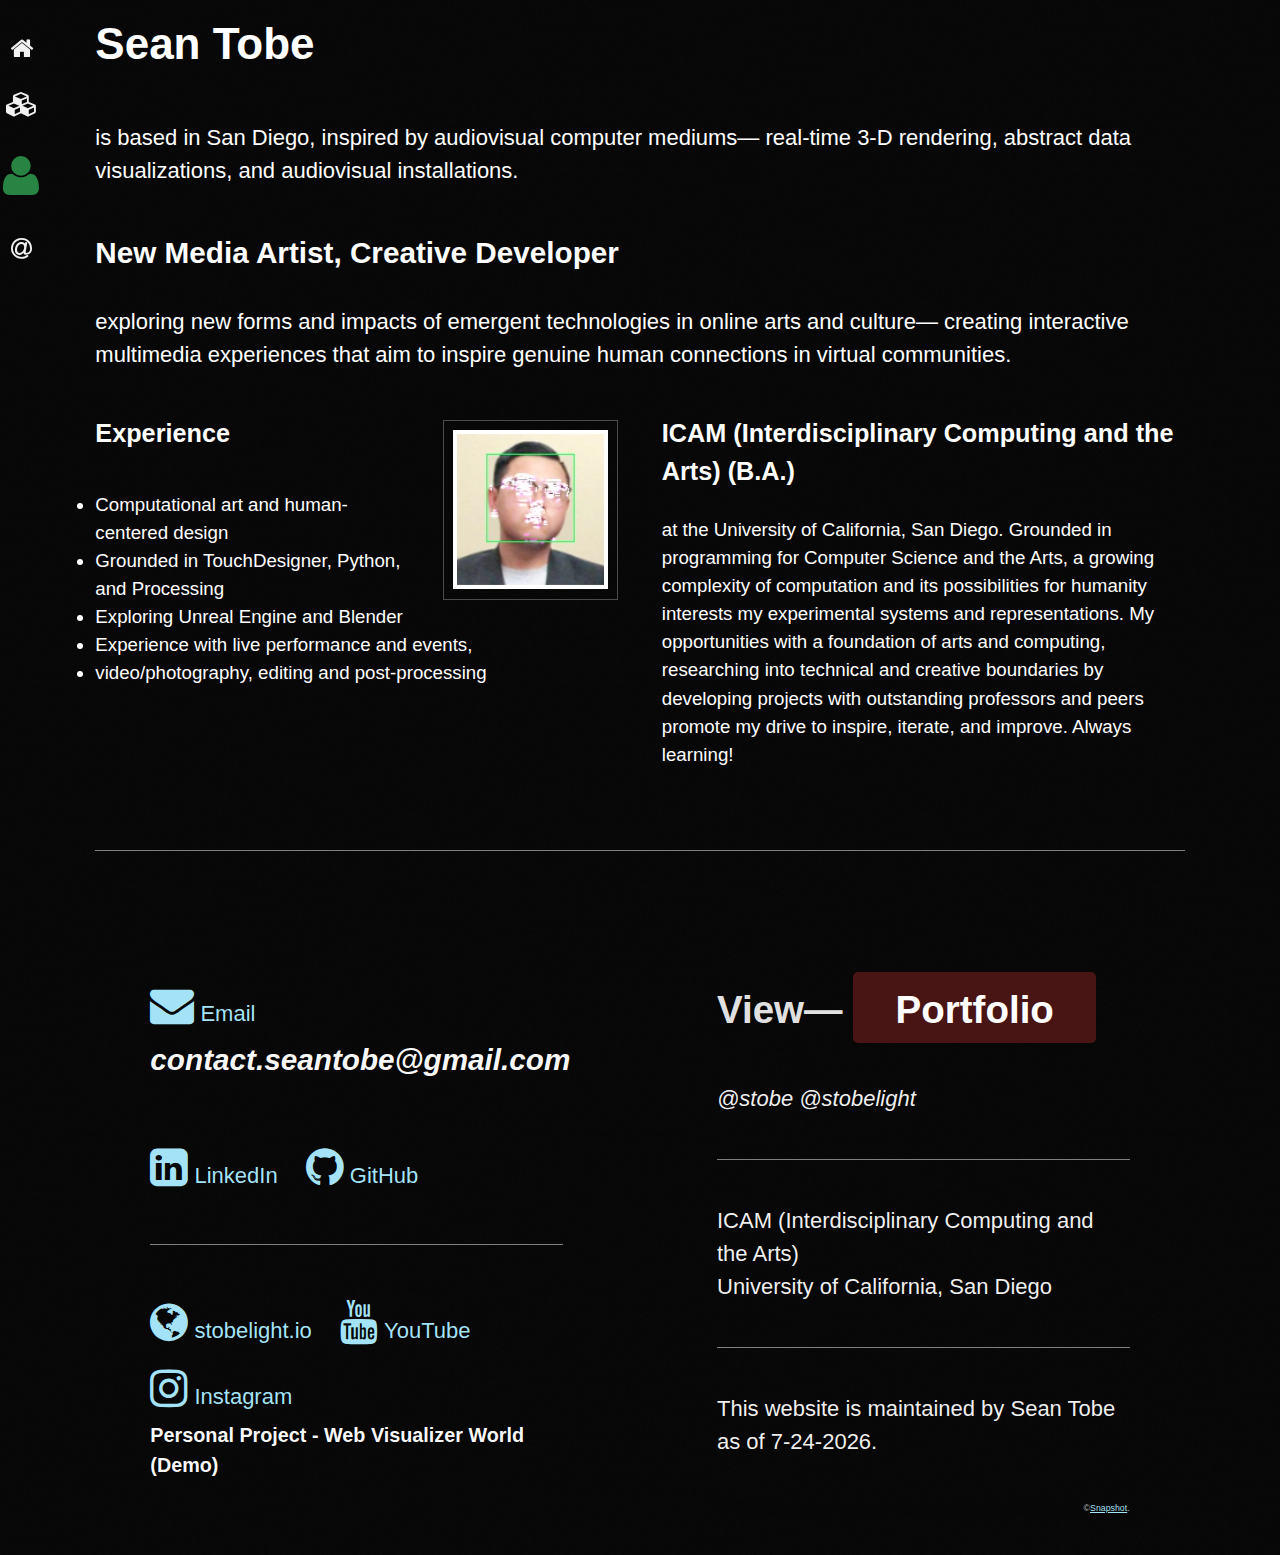
<file: about.html>
<!DOCTYPE HTML>
<!--
	Snapshot by TEMPLATED
	templated.co @templatedco
	Released for free under the Creative Commons Attribution 3.0 license (templated.co/license)
-->
<html>
	<head>
		<title>stobe — Sean Tobe</title>
		<link rel = "icon" href="assets/images/favicon.png"> 
		<meta charset="utf-8" />
		<meta name="viewport" content="width=device-width, initial-scale=1" />
		<link rel="stylesheet" href="assets/css/main.css" />
	</head>
	<body>
		<div class="page-wrap">

			<!-- Nav -->
				<nav id="nav">
					<ul>
						<li><a href="index.html"><span class="icon fa-home"></span></a></li>
						<li><a href="portfolio.html"><span class="icon fa-cubes"></span></a></li>
						<li><a href="about.html" class="active"><span class="icon fa-user"></span></a></li>
						<li><a href="#contact"><span class="icon fa-at"></span></a></li>
					</ul>
				</nav>

			<!-- Main -->
				<section id="main">
 
					<!-- Header 
						<header id="header">
							<div>stobe</div>
						</header> -->

					<!-- Section -->
						<section>
							<div class="inner">
								<h1>Sean Tobe</h1>
								<p>
									 is based in San Diego, inspired by audiovisual computer mediums— real-time 3-D rendering, abstract data visualizations, and audiovisual installations. 
								</p>
								<h3>New Media Artist, Creative Developer</h3>
								<p>
									 exploring new forms and impacts of emergent technologies in online arts and culture— creating interactive multimedia experiences that 
									 aim to inspire genuine human connections in virtual communities.
								</p>
								<section class="columns double">

									<div class="column">
<!-- 										<a href="assets/files/personal/SEAN_TOBE_resume.pdf" target="_blank" class="image left special"><img src="assets/files/personal/SEAN_TOBE_resume.jpg" alt="" /></a> -->
										<span class="image right special"><img src="assets/images/profile.jpg" alt="" /></span>
										<h3>Experience</h3>
										<p>
											<li>Computational art and human-centered design</li>
											<li>Grounded in TouchDesigner, Python, and Processing</li>
											<li>Exploring Unreal Engine and Blender</li>
											<li>Experience with live performance and events,</li>
											<li>video/photography, editing and post-processing</li>
										</p>
										<!-- 										<h3><a href="assets/files/personal/SEAN_TOBE_resume.pdf" target="_blank" class="button icon">Resume</a></h3> -->
									</div>
									<div class="column">
<!-- 										<span class="image right special"><img src="assets/files/personal/profile.jpg" alt="" /></span> -->
										<h3>ICAM (Interdisciplinary Computing and the Arts) (B.A.)</h3>
										<p>
											at the University of California, San Diego. Grounded in programming for Computer Science and the Arts, a growing complexity of computation and its possibilities for humanity interests my experimental systems and representations. My opportunities with a foundation of arts and computing, researching into technical and creative boundaries by developing projects with outstanding professors and peers promote my drive to inspire, iterate, and improve. Always learning!
										</p>
									</div>
								</section>
								<hr>
							</div>
						</section>

					<!-- Contact -->
						<section id="contact">
							<!-- Social -->
								<div class="social column">
									<ul class="icons">
									<li><a href="mailto:contact.seantobe@gmail.com" class="icon fa-envelope"><span class="label"></span> Email</a></li>
									<li><h3><i><span>c</span><span>o</span><span>n</span><span>t</span><span>a</span><span>c</span><span>t</span><span>.</span><span>s</span><span>e</span><span>a</span><span>n</span><span>t</span><span>o</span><span>b</span><span>e</span><span>@</span><span>g</span><span>m</span><span>a</span><span>i</span><span>l</span><span>.</span><span>c</span><span>o</span><span>m</span></i></a></h3></li>
									</ul>

									<ul class="icons">
									<li><a href="https://linkedin.com/in/sean-tobe" target="_blank" class="icon fa-linkedin-square"><span class="label"></span> LinkedIn</a></li>
									<li><a href="https://github.com/sean-tobe" target="_blank" class="icon fa-github"><span class="label"></span> GitHub</a></li>
									</ul>

									<hr>

									<ul class="icons">
									<li><a href="https://stobelight.github.io/" class="icon fa-globe"><span class="label"></span> stobelight.io</a></li>
									<li><a href="https://www.youtube.com/user/TehStobe" target="_blank" class="icon brands fa-youtube"><span class="label"></span> YouTube</a></li>
									<li><a href="https://instagram.com/stobelight" target="_blank" class="icon brands fa-instagram"><span class="label"></span> Instagram</a></li>
									<li><h5>Personal Project - Web Visualizer World (Demo)</h5></li>
									</ul>
								</div>							
							<!-- Form -->
								<div class="column">
									
									<h2>View— <a href="portfolio.html" class="button icon">Portfolio</a></h2>
									<p>
										<i>@stobe @stobelight</i>
									</p>
									<p></p>
									<hr>
									<p>ICAM (Interdisciplinary Computing and the Arts)<br>
										University of California, San Diego</p>
									<hr>
									<p id="data" </p>
									<script>
									var what = 'This website is maintained by Sean Tobe as of '
								
									var today = new Date();

									var date = what+(today.getMonth()+1)+'-'+today.getDate()+'-'+today.getFullYear()+'.';

									document.getElementById("data").innerHTML = date;
									</script>
									<!-- Footer -->
									<footer id="footer">
										<div class="copyright">
											&copy;<a href="https://templated.co/snapshot" target="_blank">Snapshot</a>.
										</div>
									</footer>									
								</div>
						</section>
				</section>
		</div>

		<!-- Scripts -->
		<!--<script src="assets/js/jquery.min.js"></script>
			<script src="assets/js/jquery.poptrox.min.js"></script>
			<script src="assets/js/jquery.scrolly.min.js"></script>
			<script src="assets/js/skel.min.js"></script>
			<script src="assets/js/util.js"></script>
			<script src="assets/js/main.js"></script> -->

	</body>
</html>
</file>
<file: assets/css/main.css>
@import url(font-awesome.min.css);
@import url("https://fonts.googleapis.com/css?family=Nunito+Sans:300,400,600");

/*
	Snapshot by TEMPLATED
	templated.co @templatedco
	Released for free under the Creative Commons Attribution 3.0 license (templated.co/license)
*/

/* Reset */

	html, body, div, span, applet, object, iframe, h1, h2, h3, h4, h5, h6, p, blockquote, pre, a, abbr, acronym, address, big, cite, code, del, dfn, em, img, ins, kbd, q, s, samp, small, strike, strong, sub, sup, tt, var, b, u, i, center, dl, dt, dd, ol, ul, li, fieldset, form, label, legend, table, caption, tbody, tfoot, thead, tr, th, td, article, aside, canvas, details, embed, figure, figcaption, footer, header, hgroup, menu, nav, output, ruby, section, summary, time, mark, audio, video {
		margin: 0;
		padding: 0;
		border: 0;
		font-size: 100%;
		font: inherit;
		vertical-align: baseline;
	}

	article, aside, details, figcaption, figure, footer, header, hgroup, menu, nav, section {
		display: block;
	}

	body {
		line-height: 1;
	}

	ol, ul {
		list-style: none;
	}

	blockquote, q {
		quotes: none;
	}

	blockquote:before, blockquote:after, q:before, q:after {
		content: '';
		content: none;
	}

	table {
		border-collapse: collapse;
		border-spacing: 0;
	}

	body {
		-webkit-text-size-adjust: none;
	}

/* Box Model */

	*, *:before, *:after {
		-moz-box-sizing: border-box;
		-webkit-box-sizing: border-box;
		box-sizing: border-box;
	}

/* Basic */

	@-ms-viewport {
		width: device-width;
	}

	body {
		-ms-overflow-style: scrollbar;
	}

	@media screen and (max-width: 480px) {

		html, body {
			min-width: 320px;
		}

	}

	body {
		background: #fff;
	}

		body.is-loading *, body.is-loading *:before, body.is-loading *:after {
			-moz-animation: none !important;
			-webkit-animation: none !important;
			-ms-animation: none !important;
			animation: none !important;
			-moz-transition: none !important;
			-webkit-transition: none !important;
			-ms-transition: none !important;
			transition: none !important;
		}

/* Type */

	body {
		background-color: #fff;
		color: #22313F;
	}

	body, input, select, textarea {
		font-family: "Source Sans Pro", Helvetica, sans-serif;
		font-size: 13pt;
		font-weight: 300;
		line-height: 1.5;
	}

		@media screen and (max-width: 1680px) {

			body, input, select, textarea {
				font-size: 11pt;
			}

		}

		@media screen and (max-width: 1280px) {

			body, input, select, textarea {
				font-size: 11pt;
			}

		}

		@media screen and (max-width: 980px) {

			body, input, select, textarea {
				font-size: 11pt;
			}

		}

		@media screen and (max-width: 736px) {

			body, input, select, textarea {
				font-size: 12pt;
			}

		}

		@media screen and (max-width: 480px) {

			body, input, select, textarea {
				font-size: 12pt;
			}

		}


	/*social icon blue*/
	a {
		text-decoration: underline;
		color: rgba(170,235,255, 0.975);
	}

		a:hover {
			text-decoration: none;
			color: rgba(150, 255, 150, .925);
		}

	strong, b {
		font-weight: 700;
	}

	em, i {
		font-style: italic;
	}

	p {
		margin: 0 0 2em 0;
	}

	h1, h2, h3, h4, h5, h6 {
		font-weight: 700;
		line-height: 1.5;
		margin: 0 0 1em 0;
	}

		h1 a, h2 a, h3 a, h4 a, h5 a, h6 a {
			color: inherit;
			text-decoration: none;
		}

	h1 {
		font-size: 2em;
	}

		@media screen and (max-width: 480px) {

			h1 {
				font-size: 1.5em;
			}

		}

	h2 {
		font-size: 1.75em;
	}

		@media screen and (max-width: 480px) {

			h2 {
				font-size: 1.4em;
			}

		}

	h3 {
		font-size: 1.35em;
	}

	h4 {
		font-size: 1.1em;
	}

	h5 {
		font-size: 0.9em;
	}

	h6 {
		font-size: 0.7em;
	}

	sub {
		font-size: 0.8em;
		position: relative;
		top: 0.5em;
	}

	sup {
		font-size: 0.8em;
		position: relative;
		top: -0.5em;
	}

	blockquote {
		border-left: solid 4px;
		font-style: italic;
		margin: 0 0 2em 0;
		padding: 0.5em 0 0.5em 2em;
	}

	code {
		border-radius: 4px;
		border: solid 1px;
		font-family: "Courier New", monospace;
		font-size: 0.9em;
		margin: 0 0.25em;
		padding: 0.25em 0.65em;
	}

	pre {
		-webkit-overflow-scrolling: touch;
		font-family: "Courier New", monospace;
		font-size: 0.9em;
		margin: 0 0 2em 0;
	}

		pre code {
			display: block;
			line-height: 1.75;
			padding: 1em 1.5em;
			overflow-x: auto;
		}

	hr {
		border: 0;
		border-bottom: solid 1px;
		margin: 2em 0;
	}

		hr.major {
			margin: 3em 0;
		}

	.align-left {
		text-align: left;
	}

	.align-center {
		text-align: center;
	}

	.align-right {
		text-align: right;
	}

/* Box */

	.box {
		border-radius: 4px;
		border: solid 1px rgba(144, 144, 144, 0.25);
		margin-bottom: 2em;
		padding: 1.5em;
	}

		.box > :last-child,
		.box > :last-child > :last-child,
		.box > :last-child > :last-child > :last-child {
			margin-bottom: 0;
		}

		.box.alt {
			border: 0;
			border-radius: 0;
			padding: 0;
		}

/* Button */

	input[type="submit"],
	input[type="reset"],
	input[type="button"],
	button,
	.button {
		-moz-appearance: none;
		-webkit-appearance: none;
		-ms-appearance: none;
		appearance: none;
		-moz-transition: background-color 0.2s ease-in-out, color 0.2s ease-in-out;
		-webkit-transition: background-color 0.2s ease-in-out, color 0.2s ease-in-out;
		-ms-transition: background-color 0.2s ease-in-out, color 0.2s ease-in-out;
		transition: background-color 0.2s ease-in-out, color 0.2s ease-in-out;
		background: rgba(85, 22, 22, 0.85);
		color: #FFF;
		border-radius: 5.0px;
		border: 0;
		cursor: pointer;
		display: inline-block;
		font-weight: 700;
		height: 1.85em;
		line-height: 1.95em;
		padding: 0 1.5em;
		text-align: center;
		text-decoration: none;
		white-space: nowrap;
	}

		input[type="submit"].active,
		input[type="reset"].active,
		input[type="button"].active,
		button.active,
		.button.active {
			color: #FFF;
			background: rgba(32, 109, 61, .75);
			/*background: #22313F;*/
		}

			input[type="submit"].active:hover,
			input[type="reset"].active:hover,
			input[type="button"].active:hover,
			button.active:hover,
			.button.active:hover {
				color: #FFF;
				background: rgba(32, 109, 61, .85);
			}

		input[type="submit"]:hover,
		input[type="reset"]:hover,
		input[type="button"]:hover,
		button:hover,
		.button:hover {
			color: #FFF;
			background: rgba(32, 109, 61, .85);
		}

		input[type="submit"].alt,
		input[type="reset"].alt,
		input[type="button"].alt,
		button.alt,
		.button.alt {
			background: none;
			box-shadow: 0 0 0 2px rgba(144, 144, 144, 0.25);
		}

			input[type="submit"].alt:hover,
			input[type="reset"].alt:hover,
			input[type="button"].alt:hover,
			button.alt:hover,
			.button.alt:hover {
				background: rgba(144, 144, 144, 0.5);
				box-shadow: 0 0 0 2px rgba(144, 144, 144, 0.25);
			}

		input[type="submit"].icon,
		input[type="reset"].icon,
		input[type="button"].icon,
		button.icon,
		.button.icon {
			padding: 0 1.1em;
		}

			input[type="submit"].icon:before,
			input[type="reset"].icon:before,
			input[type="button"].icon:before,
			button.icon:before,
			.button.icon:before {
				margin-right: 0.5em;
			}

		input[type="submit"].fit,
		input[type="reset"].fit,
		input[type="button"].fit,
		button.fit,
		.button.fit {
			display: block;
			margin: 0 0 1em 0;
			width: 100%;
		}

		input[type="submit"].small,
		input[type="reset"].small,
		input[type="button"].small,
		button.small,
		.button.small {
			font-size: 1.25em;
			padding: 0 0.5em;
		}

		input[type="submit"].big,
		input[type="reset"].big,
		input[type="button"].big,
		button.big,
		.button.big {
			font-size: 2.2em;
			padding: 0 0.5em;
		}

		input[type="submit"].disabled, input[type="submit"]:disabled,
		input[type="reset"].disabled,
		input[type="reset"]:disabled,
		input[type="button"].disabled,
		input[type="button"]:disabled,
		button.disabled,
		button:disabled,
		.button.disabled,
		.button:disabled {
			-moz-pointer-events: none;
			-webkit-pointer-events: none;
			-ms-pointer-events: none;
			pointer-events: none;
			opacity: 0.25;
		}

		@media screen and (max-width: 480px) {

			input[type="submit"],
			input[type="reset"],
			input[type="button"],
			button,
			.button {
				padding: -0.5em 0.5em;
			}

		}

/* Contact */

	#contact {
		display: -ms-flexbox;
		-ms-flex-pack: justify;
		display: -moz-flex;
		display: -webkit-flex;
		display: -ms-flex;
		display: flex;
		-moz-flex-wrap: wrap;
		-webkit-flex-wrap: wrap;
		-ms-flex-wrap: wrap;
		flex-wrap: wrap;
		-moz-justify-content: space-between;
		-webkit-justify-content: space-between;
		-ms-justify-content: space-between;
		justify-content: space-between;
/*		background: #111111;
*/	}

		#contact form {
			margin: 0;
		}

		#contact .icons {
			margin-bottom: 1em;
		}

		#contact .column {
			background-image: url("../../assets/images/bg.jpg");
/*			background-attachment: fixed;
			background-position: center;
			background-size: cover;
			background-repeat: no-repeat;*/
			padding: 3.5em 0 1.5em 0;
			padding-left: 3.5em;
			padding-right: 3.5em;
			width: 50%;
			font-size: 1.5em;
			margin: 0;
			color: rgba(255,255,255, .95);
		}

			#contact .column.social {
					background-image: url("../../assets/images/bg.jpg");
/*					background-attachment: fixed;
					background-position: center;
					background-size: cover;
					background-repeat: no-repeat;*/
					color: rgba(255, 255, 255, .99);
			}

			#contact .column.social h2 {
				color: rgba(255, 255, 255, .9);
			}

			#contact .column h2 {
				color: rgba(255, 255, 255, .9);
			}

			@media screen and (max-width: 980px) {

				#contact .column {
					padding: 2em 0 0.1em 0;
					padding-left: 2em;
					padding-right: 2em;
				}

			}

			@media screen and (max-width: 736px) {

				#contact .column {
					width: 100%;
				}

			}

			@media screen and (max-width: 480px) {

				#contact .column {
					padding: 1em 0 0.1em 0;
					padding-left: 1em;
					padding-right: 1em;
				}

			}

/* Gallery */

	@-moz-keyframes gallery {
		100% {
			opacity: 1;		}
	}

	@-webkit-keyframes gallery {
		100% {
			opacity: 1;		}
	}

	@-ms-keyframes gallery {
		100% {
			opacity: 1;		}
	}

	@keyframes gallery {
		100% {
			opacity: 1;		}
	}

	.gallery {
		padding: 1em;
		position: relative;
		overflow: hidden;
		min-height: 37em;
		color: #FFF;
	}

		@media screen and (max-width: 980px) {

			.gallery {
				padding: 2em;
				min-height: 20em;
			}

				.gallery header h2 {
					margin-bottom: 1em;
				}

		}

		@media screen and (max-width: 480px) {

			.gallery {
				padding: 1em;
			}

		}

		.gallery header {
			display: -ms-flexbox;
			-ms-flex-pack: justify;
			display: -moz-flex;
			display: -webkit-flex;
			display: -ms-flex;
			display: flex;
			-moz-flex-wrap: wrap;
			-webkit-flex-wrap: wrap;
			-ms-flex-wrap: wrap;
			flex-wrap: wrap;
			-moz-justify-content: space-between;
			-webkit-justify-content: space-between;
			-ms-justify-content: space-between;
			justify-content: space-between;
			font-size: 1.35em;
		}

			.gallery header.special {
				color: rgba(255, 255, 255, .85);
				font-size: 1em;
				-moz-justify-content: center;
				-webkit-justify-content: center;
				-ms-justify-content: center;
				justify-content: center;
			}

			@media screen and (max-width: 736px) {

				.gallery header {
					-moz-justify-content: center;
					-webkit-justify-content: center;
					-ms-justify-content: center;
					justify-content: center;
					display: block;
				}

			}

			@media screen and (max-width: 480px) {

				.gallery header h2 {
					-moz-justify-content: center;
					-webkit-justify-content: center;
					-ms-justify-content: center;
					justify-content: center;
					margin-bottom: .5em;
				}

			}

		.gallery h3 {
			font-size: 1.75em;
			text-align: center;
			margin-top: 1em;
			-moz-justify-content: center;
			-webkit-justify-content: center;
			-ms-justify-content: center;
			justify-content: center;
		}




		.gallery .content {		
			display: -ms-flexbox;
			display: -moz-flex;
			display: -webkit-flex;
			display: -ms-flex;
			display: flex;
			-moz-flex-wrap: wrap;
			-webkit-flex-wrap: wrap;
			-ms-flex-wrap: wrap;
			flex-wrap: wrap;
			-moz-justify-content: -moz-flex-start;
			-webkit-justify-content: -webkit-flex-start;
			-ms-justify-content: -ms-flex-start;
			justify-content: flex-start;
			word-wrap: break-word;
			background: rgba(75, 75, 75, .075);
			border-radius: 2em;
		}

			.gallery .content .media {
				-moz-animation: gallery 0.75s ease-out 0.4s forwards;
				-webkit-animation: gallery 0.75s ease-out 0.4s forwards;
				-ms-animation: gallery 0.75s ease-out 0.4s forwards;
				animation: gallery 0.75s ease-out 0.4s forwards;
				margin-bottom: 0em;
				padding: 1em 1em;
				overflow: hidden;
				opacity: 0;
				position: relative;
				
				/* media width */
				width: 20%;
			}

				.gallery .content .media a {
					margin-bottom: 0em;
					padding: 0em 0em;
					display: block;
				}

				.gallery .content .media img {
					-moz-transition: -moz-transform 0.2s ease-in-out;
					-webkit-transition: -webkit-transform 0.2s ease-in-out;
					-ms-transition: -ms-transform 0.2s ease-in-out;
					transition: transform 0.2s ease-in-out;
					max-width: 100%;
					height: auto;
					vertical-align: middle;
				}

				/*media hover scale*/
				.gallery .content .media:hover img {
					-moz-transform: scale(1.1);
					-webkit-transform: scale(1.1);
					-ms-transform: scale(1.1);
					transform: scale(1.1);
				}

				@media screen and (max-width: 736px) {

					.gallery .content .media {
						width: 50%;
					}

				}

				@media screen and (max-width: 480px) {

					.gallery .content .media {
						width: 50%;
					}

				}

/* Icon */

	.icon {
		text-decoration: none;
		border-bottom: none;
		position: relative;
	}

		.icon:before {
			-moz-osx-font-smoothing: grayscale;
			-webkit-font-smoothing: antialiased;
			font-family: FontAwesome;
			font-style: normal;
			font-weight: normal;
			text-transform: none !important;
		}

		.icon > .label {
			display: none;
		}

/* Image */

	.image {
		border: 0;
		display: inline-block;
		position: relative;
	}

		.image img {
			display: block;
		}

		.image.left, .image.right {
			max-width: 40%;
		}

			.image.left img, .image.right img {
				width: 100%;
			}

			@media screen and (max-width: 480px) {

				.image.left, .image.right {
					max-width: 100%;
					width: 100%;
				}

			}

		.image.left {
			float: left;
			margin: 0 1.5em 1em 0;
			top: 0.25em;
		}

			@media screen and (max-width: 480px) {

				.image.left {
					float: none;
					margin: 0 0 1em 0;
				}

			}

		.image.right {
			float: right;
			margin: 0 0 1em 1.5em;
			top: 0.25em;
		}

			@media screen and (max-width: 480px) {

				.image.right {
					float: none;
					margin: 0 0 1em 0;
				}

			}

		.image.fit {
			display: block;
			margin: 0 0 2em 0;
			width: 100%;
		}

			.image.fit img {
				width: 100%;
			}

		.image.special {
			border: solid 1px rgba(144, 144, 144, 0.5);
			padding: .5em;
		}

		.image.main {
			display: block;
			margin: 0 0 3em 0;
			width: 100%;
		}

			.image.main img {
				width: 100%;
			}

/* List */

	ol {
		list-style: decimal;
		margin: 0 0 2em 0;
		padding-left: 1.25em;
	}

		ol li {
			padding-left: 0.25em;
		}

	ul {
		list-style: disc;
		margin: 0 0 2em 0;
		padding-left: 1em;
	}

		ul li {
			padding-left: 0.5em;
		}

		ul.alt {
			list-style: none;
			padding-left: 0;
		}

			ul.alt li {
				border-top: solid 1px;
				padding: 0.5em 0;
			}

				ul.alt li:first-child {
					border-top: 0;
					padding-top: 0;
				}

		ul.tabs {
			list-style: none;
			padding-left: 0;
		}

			ul.tabs li {
				display: inline-block;
			}

				ul.tabs li:first-child {
					padding: 0;
				}

				@media screen and (max-width: 736px) {

					ul.tabs li {
						display: block;
						margin: 0 0 .25em 0;
						padding: 0;
					}

						ul.tabs li .button {
							width: 100%;
						}

				}

			@media screen and (max-width: 480px) {

				ul.tabs {
					margin-bottom: 1em;
				}

			}

		ul.icons {
			cursor: default;
			list-style: none;
			padding-left: 0;
		}

			ul.icons li {
				display: inline-block;
				padding: 0 1em 0 0;
			}

				ul.icons li:last-child {
					padding-right: 0;
				}

				ul.icons li .icon:before {
					font-size: 2em;
				}

		ul.actions {
			cursor: default;
			list-style: none;
			padding-left: 0;
		}

			ul.actions li {
				display: inline-block;
				padding: 0 1em 0 0;
				vertical-align: middle;
			}

				ul.actions li:last-child {
					padding-right: 0;
				}

			ul.actions.small li {
				padding: 0 0.5em 0 0;
			}

			ul.actions.vertical li {
				display: block;
				padding: 1em 0 0 0;
			}

				ul.actions.vertical li:first-child {
					padding-top: 0;
				}

				ul.actions.vertical li > * {
					margin-bottom: 0;
				}

			ul.actions.vertical.small li {
				padding: 0.5em 0 0 0;
			}

				ul.actions.vertical.small li:first-child {
					padding-top: 0;
				}

			ul.actions.fit {
				display: table;
				margin-left: -1em;
				padding: 0;
				table-layout: fixed;
				width: calc(100% + 1em);
			}

				ul.actions.fit li {
					display: table-cell;
					padding: 0 0 0 1em;
				}

					ul.actions.fit li > * {
						margin-bottom: 0;
					}

				ul.actions.fit.small {
					margin-left: -0.5em;
					width: calc(100% + 0.5em);
				}

					ul.actions.fit.small li {
						padding: 0 0 0 0.5em;
					}

			@media screen and (max-width: 480px) {

				ul.actions {
					margin: 0 0 2em 0;
				}

					ul.actions li {
						padding: 1em 0 0 0;
						display: block;
						text-align: center;
						width: 100%;
					}

						ul.actions li:first-child {
							padding-top: 0;
						}

						ul.actions li > * {
							width: 100%;
							margin: 0 !important;
						}

							ul.actions li > *.icon:before {
								font-size: 1em;
								margin-left: -2em;
							}

					ul.actions.small li {
						padding: 0.5em 0 0 0;
					}

						ul.actions.small li:first-child {
							padding-top: 0;
						}

			}

	dl {
		margin: 0 0 2em 0;
	}

		dl dt {
			display: block;
			font-weight: 700;
			margin: 0 0 1em 0;
		}

		dl dd {
			margin-left: 2em;
		}

/* Section/Article */

	section.special, article.special {
		text-align: center;
	}

	section .inner, article .inner {
		/*ABOUT*/
		background-image: url("../../assets/images/bg.jpg");
/*		background-attachment: fixed;
		background-position: center;
		background-size: cover;
		background-repeat: no-repeat;	*/	
/*		background: #111111;
*/		font-size: 1.5em;
		color: #FFF;
		padding: 0.5em 0 0 0;
		padding-left: 1em;
		padding-right: 1em;
	}


		@media screen and (max-width: 980px) {

			section .inner, article .inner {
				padding: 2em 0 0.1em 0;
				padding-right: 2em;
				padding-left: 2em;
			}

		}

		@media screen and (max-width: 480px) {

			section .inner, article .inner {
				padding: 1em 0 0.1em 0;
				padding-right: 1em;
				padding-left: 1em;
			}

		}

	section .columns, article .columns {
		display: -ms-flexbox;
		display: -moz-flex;
		display: -webkit-flex;
		display: -ms-flex;
		display: flex;
		-moz-flex-wrap: wrap;
		-webkit-flex-wrap: wrap;
		-ms-flex-wrap: wrap;
		flex-wrap: wrap;
		-moz-justify-content: space-between;
		-webkit-justify-content: space-between;
		-ms-justify-content: space-between;
		justify-content: space-between;
		font-size: .85em;
	}

		section .columns.double .column, article .columns.double .column {
			width: 48%;
		}

			@media screen and (max-width: 980px) {

				section .columns.double .column, article .columns.double .column {
					width: 100%;
				}

			}

	header p {
		position: relative;
		margin: 0 0 1.5em 0;
	}

	header h2 + p {
		font-size: 1.25em;
		margin-top: -1em;
	}

	header h3 + p {
		font-size: 1.1em;
		margin-top: -0.8em;
	}

	header h4 + p,
	header h5 + p,
	header h6 + p {
		font-size: 0.9em;
		margin-top: -0.6em;
	}

/* Table */

	.table-wrapper {
		-webkit-overflow-scrolling: touch;
		overflow-x: auto;
	}

	table {
		margin: 0 0 2em 0;
		width: 100%;
	}

		table tbody tr {
			border: solid 1px;
			border-left: 0;
			border-right: 0;
		}

		table td {
			padding: 0.75em 0.75em;
		}

		table th {
			font-size: 0.9em;
			font-weight: 700;
			padding: 0 0.75em 0.75em 0.75em;
			text-align: left;
		}

		table thead {
			border-bottom: solid 2px;
		}

		table tfoot {
			border-top: solid 2px;
		}

		table.alt {
			border-collapse: separate;
		}

			table.alt tbody tr td {
				border: solid 1px;
				border-left-width: 0;
				border-top-width: 0;
			}

				table.alt tbody tr td:first-child {
					border-left-width: 1px;
				}

			table.alt tbody tr:first-child td {
				border-top-width: 1px;
			}

			table.alt thead {
				border-bottom: 0;
			}

			table.alt tfoot {
				border-top: 0;
			}

/* Wrapper */

	.page-wrap {
		display: -ms-flexbox;
		display: -moz-flex;
		display: -webkit-flex;
		display: -ms-flex;
		display: flex;
		-moz-flex-wrap: nowrap;
		-webkit-flex-wrap: nowrap;
		-ms-flex-wrap: nowrap;
		flex-wrap: nowrap;
		-moz-justify-content: -moz-flex-start;
		-webkit-justify-content: -webkit-flex-start;
		-ms-justify-content: -ms-flex-start;
		justify-content: flex-start;
	}

	.wrapper {
		position: relative;
	}

		.wrapper > .inner {
			margin: 0 auto;
			width: 60em;
		}

		@media screen and (max-width: 1280px) {

			.wrapper > .inner {
				width: 65em;
			}

		}

		@media screen and (max-width: 980px) {

			.wrapper > .inner {
				width: 100%;
			}

		}

/* Header */

	#header {
		font-weight: 700;
	}

/* Menu */

	#nav {
		background-image: url("../../assets/images/bg.jpg");
/*		background-attachment: fixed;
		background-position: center;
		background-size: cover;
		background-repeat: no-repeat;*/
/*		background: #111111;
*/		z-index: 10002;
		position: relative;
/*		width: 12em;
*/	}

	#nav .navinspire {
		padding: 10em 0;
	}


		#nav ul {
			list-style: none;
			margin: 0.15em;
			padding: 0;
			position: fixed;
			top: 1.5em;
			left: 0;
			font-size: 1.25em;
		}

			#nav ul li {
				padding: 0;
				width: 2em;
				text-align: Center;
				margin-bottom: 1em;
			}

				#nav ul li a {
					color: rgba(255, 255, 255, 0.95);
					text-decoration: none;
					font-size: 1.33em;
				}

					#nav ul li a:hover {
						color: rgba(42, 159, 255, .85);
					}

					#nav ul li a.active {
						font-size: 2.5em;
						color: rgba(42, 139, 71, .95);
					}

				@media screen and (max-width: 736px) {

					#nav ul li {
						font-size: .75em;
						margin: 0.5em;
						width: .75em;
						text-align: Center;
					}

					#nav ul li a.active {
						font-size: 2em;
						color: rgba(42, 139, 71, .95);
					}

				}

/* Banner */

	body.is-loading #banner > .inner {
		opacity: 0;
		-moz-transform: translateY(1em);
		-webkit-transform: translateY(1em);
		-ms-transform: translateY(1em);
		transform: translateY(1em);
	}

	#banner {
		display: -ms-flexbox;
		-ms-flex-pack: center;
		-ms-flex-align: center;
		padding: 1em 0 1em 0;
		-moz-align-items: center;
		-webkit-align-items: center;
		-ms-align-items: center;
		align-items: center;
		display: -moz-flex;
		display: -webkit-flex;
		display: -ms-flex;
		display: flex;
		-moz-justify-content: center;
		-webkit-justify-content: center;
		-ms-justify-content: center;
		justify-content: center;
		min-height: 36vh;
		height: 36vh;
		position: relative;
/*		background: #000;
*/		
/*		background-size: cover;
		background-attachment: fixed;
		background-repeat: no-repeat;
		background-position: center;*/
		text-align: center;
		color: #FFF;
	}

		#banner:before {
			-moz-transition: opacity 3s ease;
			-webkit-transition: opacity 3s ease;
			-ms-transition: opacity 3s ease;
			transition: opacity 3s ease;
			-moz-transition-delay: 0.25s;
			-webkit-transition-delay: 0.25s;
			-ms-transition-delay: 0.25s;
			transition-delay: 0.25s;
			content: '';
			display: block;
			background-image: url(../../assets/images/banner.jpg);
			background-position: center;
			background-size: 70em;
			background-color: rgba(175,175, 175, .045);
			height: 90%;
/*			left: 25em;
*/			opacity: 0.65;
			position: absolute;
			top: 0;
			width: 70em;
			z-index: 1;
			border-radius: 1.5em;
			margin: 1em 1em 1em 1em;
		}

		#banner .inner {
			-moz-transform: none;
			-webkit-transform: none;
			-ms-transform: none;
			transform: none;
			-moz-transition: opacity 1s ease, transform 1s ease;
			-webkit-transition: opacity 1s ease, transform 1s ease;
			-ms-transition: opacity 1s ease, transform 1s ease;
			transition: opacity 1s ease, transform 1s ease;
			position: relative;
			opacity: 1;
			z-index: 3;
			padding: 0 2em;
		}

		#banner .ban-inner {
			-moz-transform: none;
			-webkit-transform: none;
			-ms-transform: none;
			transform: none;
			-moz-transition: opacity 1s ease, transform 1s ease;
			-webkit-transition: opacity 1s ease, transform 1s ease;
			-ms-transition: opacity 1s ease, transform 1s ease;
			transition: opacity 1s ease, transform 1s ease;
			position: relative;
			opacity: 1;
			z-index: 3;
			padding: 0 2em;
		}

		#banner h1 {
			font-size: 8.5em;
			line-height: 1em;
			margin: 0.25em 0 0.5em 0;
			padding: 0;
			color: rgba(255,255,255,1);
		}

		#banner p {
			font-size: 1.5em;
			margin-bottom: 1.75em;
		}

		#banner a {
			color: #FFF;
			text-decoration: none;
		}

		@media screen and (max-width: 1280px) {

			#banner {
				padding: 8em 0 5em 0;
				min-height: 60vh;
				height: 60vh;
			}
			#banner h1 {
				font-size: 3.6em;
			}

		}

		@media screen and (max-width: 736px) {

			#banner {
				padding: 8em 0 4em 0;
				min-height: 65vh;
				height: 65vh;
				background-attachment: scroll;
			}

				#banner h1 {
					font-size: 5.0em;
				}

				#banner p {
					font-size: 1.35em;
				}

		}

/* Main */

	#main {
		padding: 0em 5em 0em 5em;
		background-image: url("../../assets/images/bg.jpg");
/*		background-attachment: fixed;
		background-position: center;
		background-size: cover;
		background-repeat: no-repeat;
		width: 100%;*/
/*		background: #111111;
*/	}

/*		#main #header {
			background-image: url("../../assets/images/03.jpg");
			background-attachment: fixed;
			background-position: center;
			background-size: cover;
			background-repeat: no-repeat;
			padding: 0.0em 1.0em;
			text-align: right;
			height: 1%;
			color: #333333;
		}

			#main #header  {
				margin: 0;
				font-size: 0.6em;
			}

			@media screen and (max-width: 980px) {

				#main #header {
					padding: 0em 2em;
				}

			}

			@media screen and (max-width: 736px) {

				#main #header {
					text-align: center;
				}

			}*/



/* Footer */

	#footer {
		padding: 0 0 0 0;
		background-image: url("../../assets/images/bg.jpg");
/*		background-attachment: fixed;
		background-position: center;
		background-size: cover;
		background-repeat: no-repeat;*/
		}

		#footer .copyright {
			color: #bfbfbf;
			font-size: 0.4em;
			margin: 0 0 0em 0;
			padding: 0 0em;
			text-align: right;
		}

		@media screen and (max-width: 736px) {

			#footer {
				padding: 0em 0 0em 0;
			}

		}
</file>
